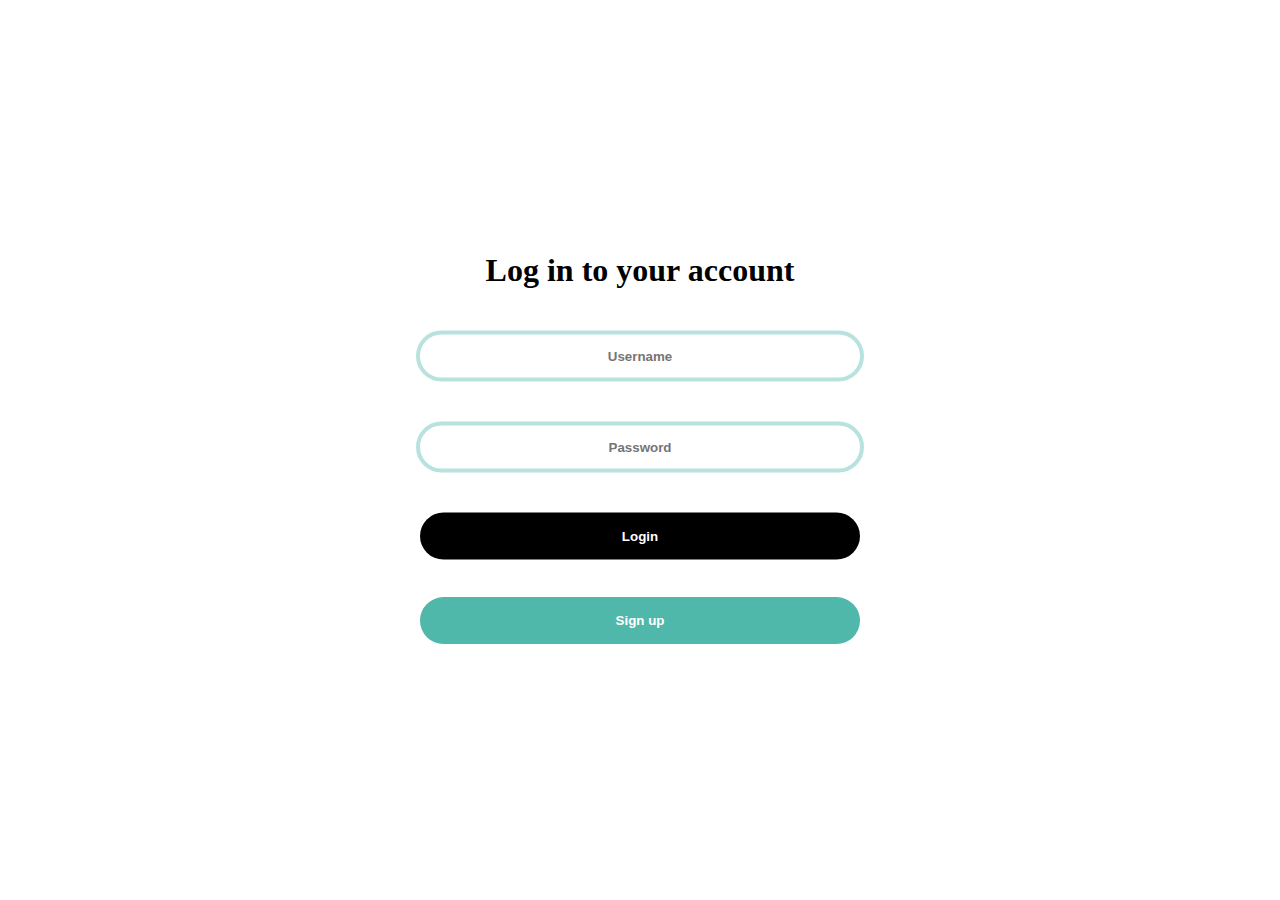
<file: figma2.html>
<!DOCTYPE html>
<html lang="en">
    <head>
        <meta charset="utf-8">
        <title> Log in page</title>
        <link rel="stylesheet" href="login.css">
    </head> 
    <body>

    <form class="box" action="figma2.html" method="post">
        <h1>Log in to your account</h1>
        <input type="text" name="" placeholder="Username">
        <input type="password" name="" placeholder="Password">
        <input type="submit" name="" value="Login">

    </form>
<a href="register.html">
            <button id="signup"> Sign up</button>
        </a>

    </body>


    
</html>
</file>
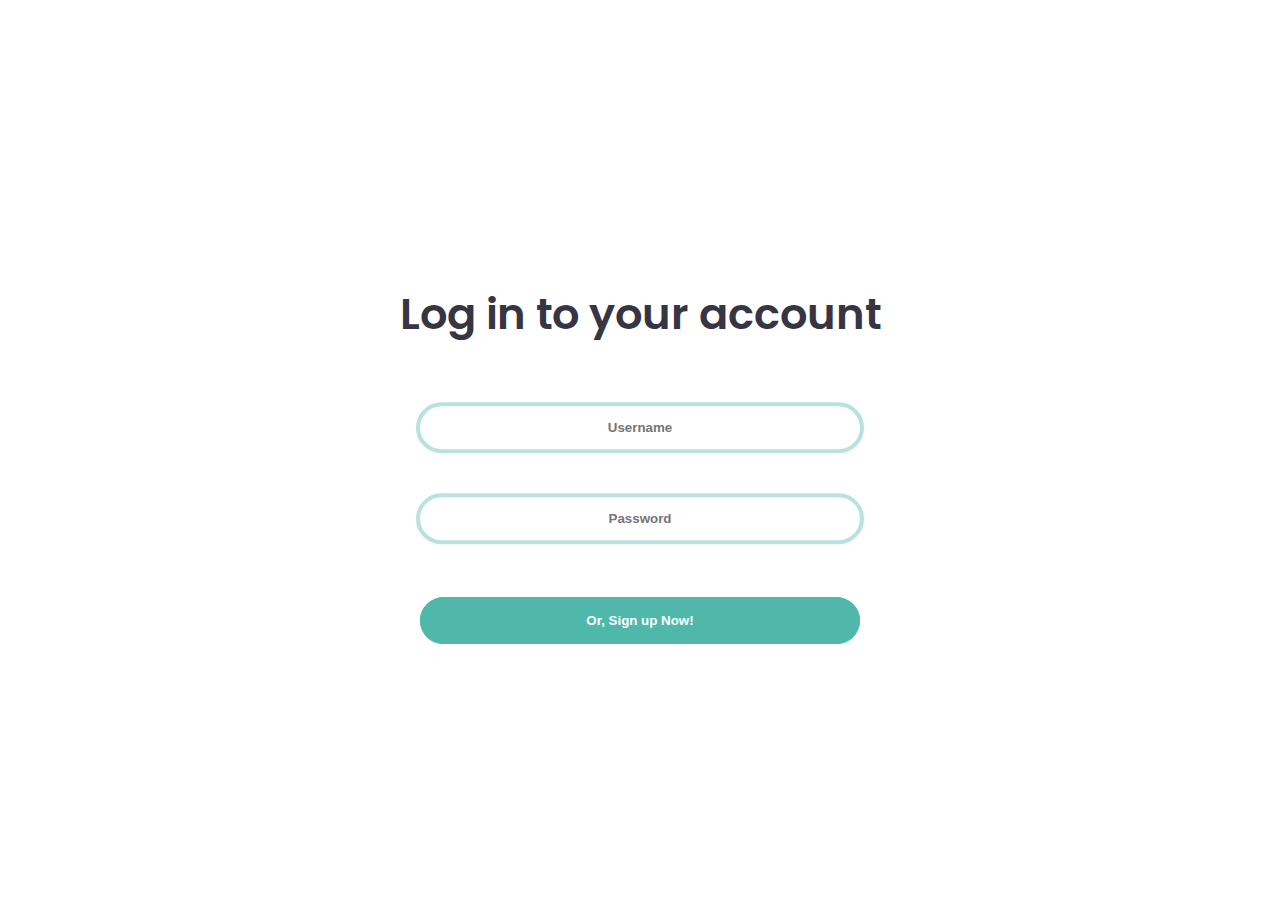
<file: login.html>
<!DOCTYPE html>
<html lang="en">
<head>
    <meta charset="utf-8">
    <title> Log in</title>
    <link rel="stylesheet" href="login.css">
    <link rel="stylesheet" href = "style.css"/>
</head> 
<body>
    <div class=container>
        <form class="box" action="dashboard.html" method="get">
            <h2>Log in to your account</h2>
            <input type="text" name="" placeholder="Username">
            <input type="password" name="" placeholder="Password">
        </form>
        <a href="dashboard.html">
            <button id="signup"> Login </button>
        </a>
        <a href="register.html">
            <button id="signup"> Or, Sign up Now! </button>
        </a>
    </div>

</body>


    
</html>
</file>
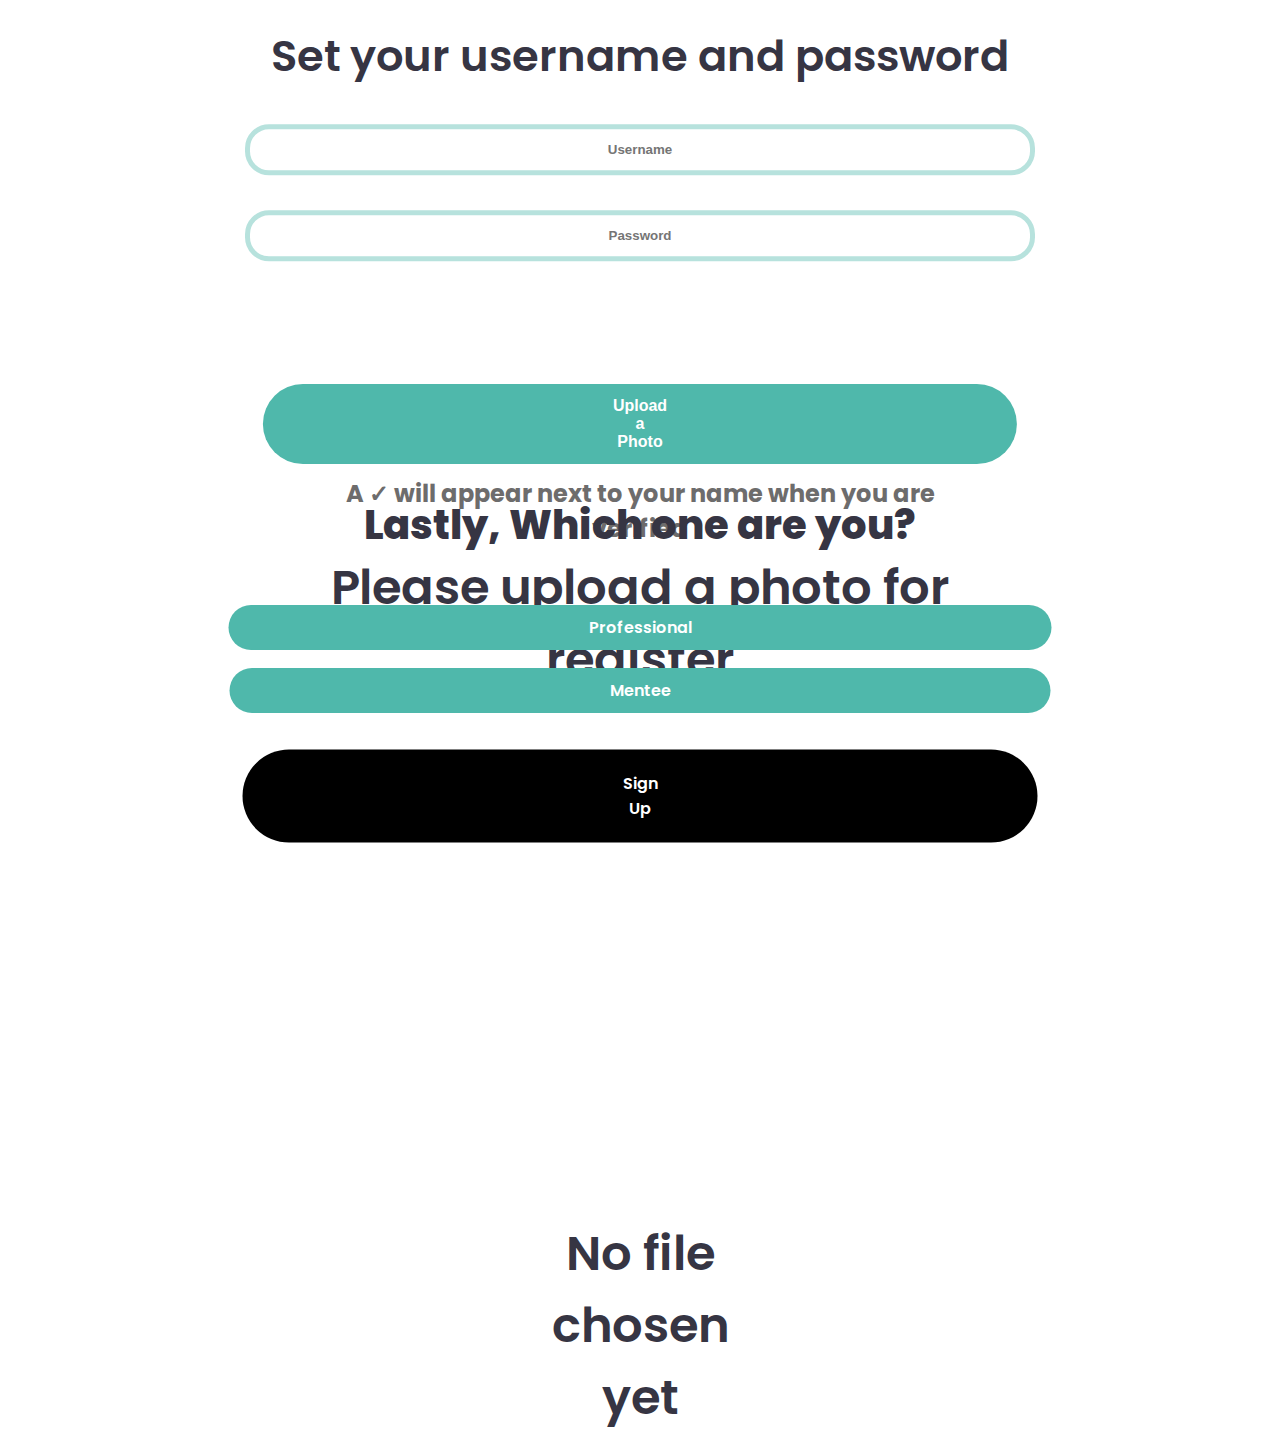
<file: register.html>
<!DOCTYPE html>
<html lang="en">
    <head>
        <meta charset="utf-8">
        <title> Sign Up</title>

        <link rel="stylesheet" href = "style.css"/>
        <link rel="stylesheet" href = "register.css"/>
    </head> 
    <body>

    <form class="box" action="figma2.html" method="post">
        <h2>Set your username and password</h2>



        <input type="text" name="" placeholder="Username">
        <input type="password" name="" placeholder="Password">
    </form>


    <h3>Please upload a photo for register</h3>

    <input type="file" id="real-file" hidden="hidden"/> 
    <button type="button" id="custom-button"> Upload a Photo </button>
    <span id="custom-text"><h3>No file chosen yet</h3></span>


    <h6> A ✓ will appear next to your name when you are verified </h6>

    <h1> Lastly, Which one are you? </h1>

    <button class=mentee type="button" id='buttons'><h7>Mentee</h7></button>
    <button class=professional type="button" id='buttons'><h7>Professional</h7></button>

<div id="confirm"></div>
    <a href="success.html">   
        <button id="confirm"><h4>Sign Up</h4></button> 
    </a>
</div>


</body>

<script type="text/javascript">
const realFileBtn = document.getElementById("real-file");
const customBtn = document.getElementById("custom-button");
const customTxt = document.getElementById("custom-text");

customBtn.addEventListener("click", function(){
realFileBtn.click();
});

realFileBtn.addEventListener("change",function(){
    if(realFileBtn){
        customTxt.innerHTML = realFileBtn.value.match(/[\/\\]([\w\d\s\.\-\(\)]+)$/);
    }else{
        custom.txt.innerHTML = "No file chosen, yet."
    }
})

</script>



</html>
</file>
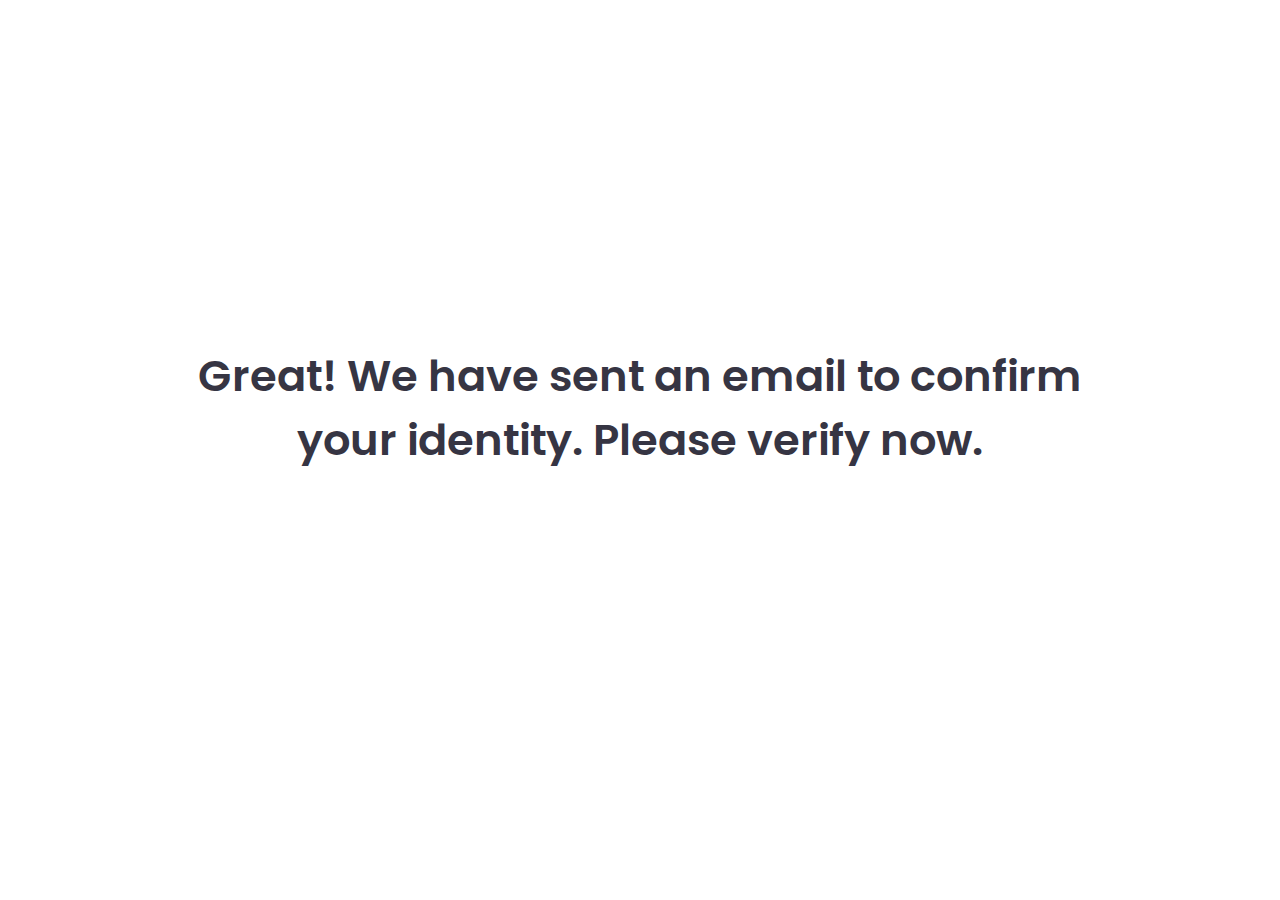
<file: success.html>
<!DOCTYPE html>
<html lang="en">
<head>
    <title> success </title>
    <link rel="stylesheet" href = "style.css"/>
        <link rel="stylesheet" href = "register.css"/>
</head>
<body>
  <div style="padding:300px 150px">
  <h2> Great! We have sent an email to confirm your identity. Please verify now.</h2>
  </div>
</body>
</html>
</file>
<file: login.css>
body{
    background-color:white;
}
.box{
    width:500px;
    padding: 50px;
    position:absolute;
    top: 45%;
    left:50%;
    transform: translate(-50%,-50%);
   text-align:center;
}


.box input[ type = "text"],.box input[type = "password"]{
    background: none;
    margin:20px auto;
    display: inline-block;
    font-weight: bold;
    border: 4px solid #B7E2DD;
    padding:14px 70px;
    width:300px;
    border-radius:80px;
    text-align: center;
    outline:none

    
}
.box input[type = "text"]:focus,.box input[type = "password"]:focus{
    border-color: #B7E2DD;
    border-width: thick;
}
.box input[type = "submit"]{
    border:0;
    background:black;
    display:block;
    margin: 20px auto;
    text-align:center;
    font-weight: bold;
    padding:16px 70px;
    width:440px;
    outline:none;
    color: white;
    border-radius:24px;
    transition:0.25s;
    
 
}
.box input[type = "submit"]:hover{
    background: #474655;
}
#signup{
    border:0;
    position:absolute;
    top: 70%;
    left:50%;
    transform: translate(-50%,-70%);
   text-align:center;
   background: #4fb8ab;
   border-radius:24px;
   width:440px;
   color: white;
   display:block;
   padding:16px 70px;
   font-weight: bold;
}

#signup:hover{
    background: #5dcabe;
}
</file>
<file: style.css>
@import url('https://fonts.googleapis.com/css2?family=Poppins:wght@400;600;800&family=Roboto:wght@400;500;600;700&display=swap');
@import url('https://fonts.googleapis.com/css2?family=Look-script:wght@400;600;800&family=Roboto:wght@400;500&display=swap');
/*Page header*/
h1 {
    font-family: Poppins;
    font-size: 4em;
    font-style: normal;
    font-weight: 800;
    text-align: center;
    color: #363543;
    position:absolute;
    top: 30%;
    left:50%;
    transform: translate(-50%,-30%);
}

/*body text under header*/
h2 {
    font-family: Poppins;
    font-size: 2.7em;
    font-style: normal;
    font-weight: 600;
    color: #363543;
    text-align:center;
}

/*Sub header*/
h3 {
    font-family: Poppins;
    font-style: normal;
    font-weight: 600;
    font-size: 3em;
    color: #363543;
    text-align: center;
}

/*body text under sub header*/
h4 {
    font-family: Poppins;
    font-weight: 600;
    font-size: 1rem;
    text-align: center;
    color: #ffffff;
}

h5 { /* logo */
    font-family: Look-script;
    font-size: 2.7em;
    font-style: normal;
    font-weight: 500;
    color: #363543;
    text-align:center;
    position:absolute;
    top: 18%;
    left:50%;
    transform: translate(-50%,-30%);
}

h6 {
    font-family: Poppins;
    font-style: normal;
    font-weight: 400;
    font-size: 1.5em;
    color: #363543;
    text-align: center;
    position:absolute;
    top: 43%;
    left:50%;
    transform: translate(-50%,-30%);
}
h7 {
    font-family: Poppins;
    font-weight: 600;
    font-size: 1rem;
    text-align: center;
    color: #ffffff;
}
</file>
<file: register.css>
.box{
    width:1000px;
    padding: 100px;
    position:absolute;
    top: 0%;
    left:50%;
    transform: translate(-50%,-22%);
   text-align:center;
   border-width:  thin;
}
.box input[ type = "text"],.box input[type = "password"]{
    background: none;
    display:block;
    margin:35px auto;
    text-align: center;
    font-weight: bold;
    border: 2px solid #B7E2DD;
    padding:13px 300px;
    width:180px;
    outline:none;
    color:black;
    border-radius:24px;
    transition:0.25s;
    border-width: thick;
    font-weight: bold;
}

h3{
    position:absolute;
    top: 0%;
    left:50%;
    transform: translate(-50%,350%);
   text-align:center;

}

h5{
    font-size: x-large;
    position:absolute;
    top: 0%;
    left:50%;
    transform: translate(-50%,35%);
   text-align:center;

}

#custom-button{
    position:absolute;
    top: 40%;
    left:50%;
    transform: translate(-50%,30%);
   text-align:center;
    background-color:#4fb8ab;
    border-radius: 124px;
    cursor: pointer;
    padding:13px 350px;
    font-weight: bold;
    color:white;
    font-size: 1em;
    border:0;
    
}
#custom-button:hover{
    background-color: #60dacb ;
}
#custom-text{
    position:absolute;
    top: 46%;
    left:50%;
    transform: translate(-50%,80%);
    color: darkgrey;
}

h6{
   
    position:absolute;
    top: 42%;
    left:50%;
    transform: translate(-50%,60%);
    font-weight: bold;
    color: rgb(109, 108, 108);
    

}
h1{
    font-size: 2.5em;
    position:absolute;
    top: 46%;
    left:50%;
    transform: translate(-50%,90%);
}
#confirm{
    border-radius:100px;
    position:absolute;
    top: 73%;
    left:50%;
    transform: translate(-50%,100%);
    text-align: center;
    border:0;
    background:black;
    display:block;
    text-align:center;
    padding:0px 380px;
    outline:none;
    color: white;
}
#confirm:hover{
    background-color: #3d3c41 ;
}


.professional{
    border-radius:100px;
    position:absolute;
    top:60%;
    left:50%;
    transform: translate(-50%,100%);
    text-align: center;
    margin: auto;
        border:0;
        background:#4fb8ab;
        display:block;
        margin: 20px auto;
        text-align:center;
        font-weight: bold;
        padding:10px 360px;
        outline:none;
        color: white;
}
.mentee{
    border-radius:100px;
    position:absolute;
    top:67%;
    left:50%;
    transform: translate(-50%,100%);
    text-align: center;
    margin: auto;
        border:0;
        background:#4fb8ab;
        display:block;
        margin: 20px auto;
        text-align:center;
        font-weight: bold;
        padding:10px 380px;
        outline:none;
        color: white;
}
.mentee:visited {
    background-color: #3d3c41;
  }

.mentee:hover{
    background-color: #60dacb  ;
}
.professional:hover{
    background-color: #60dacb  ;
}
.mentee:focus{
    background-color: #50726e; 
}
.professional:focus{
    background-color: #50726e; 
}
</file>
